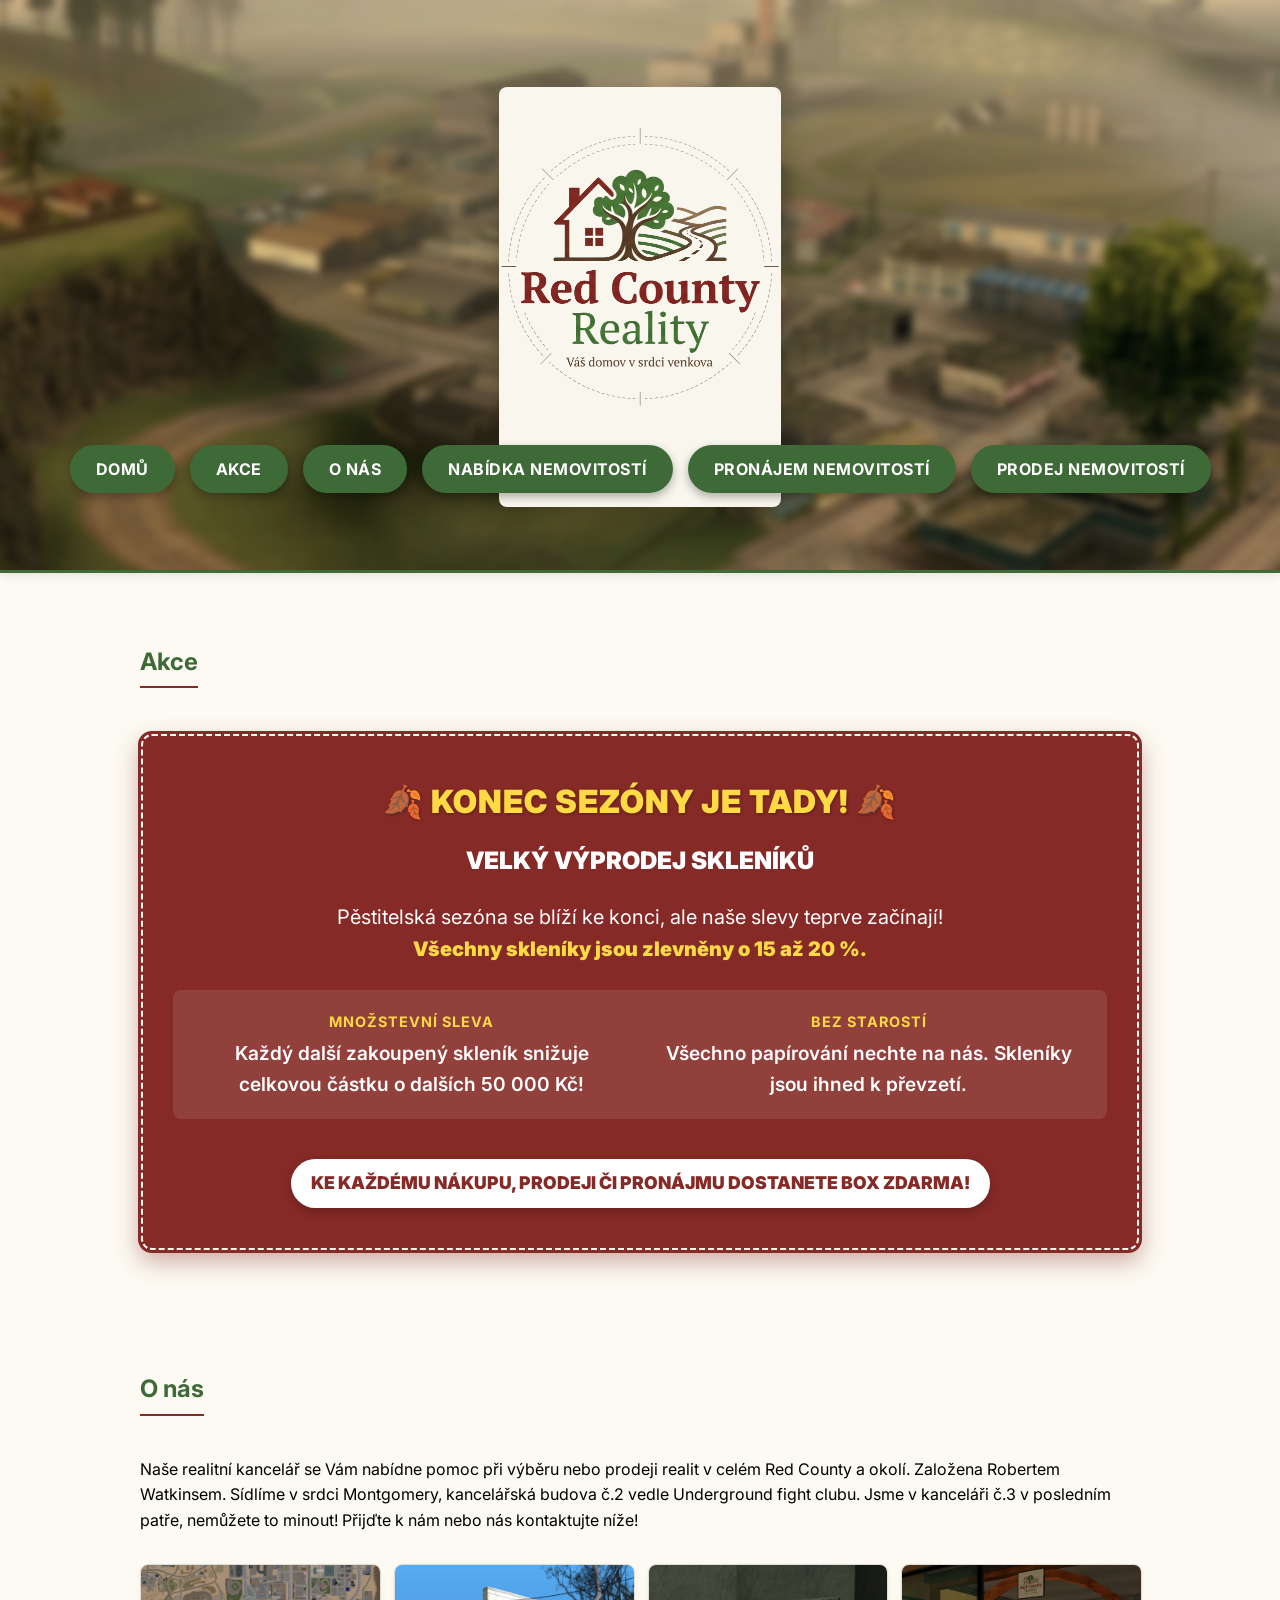
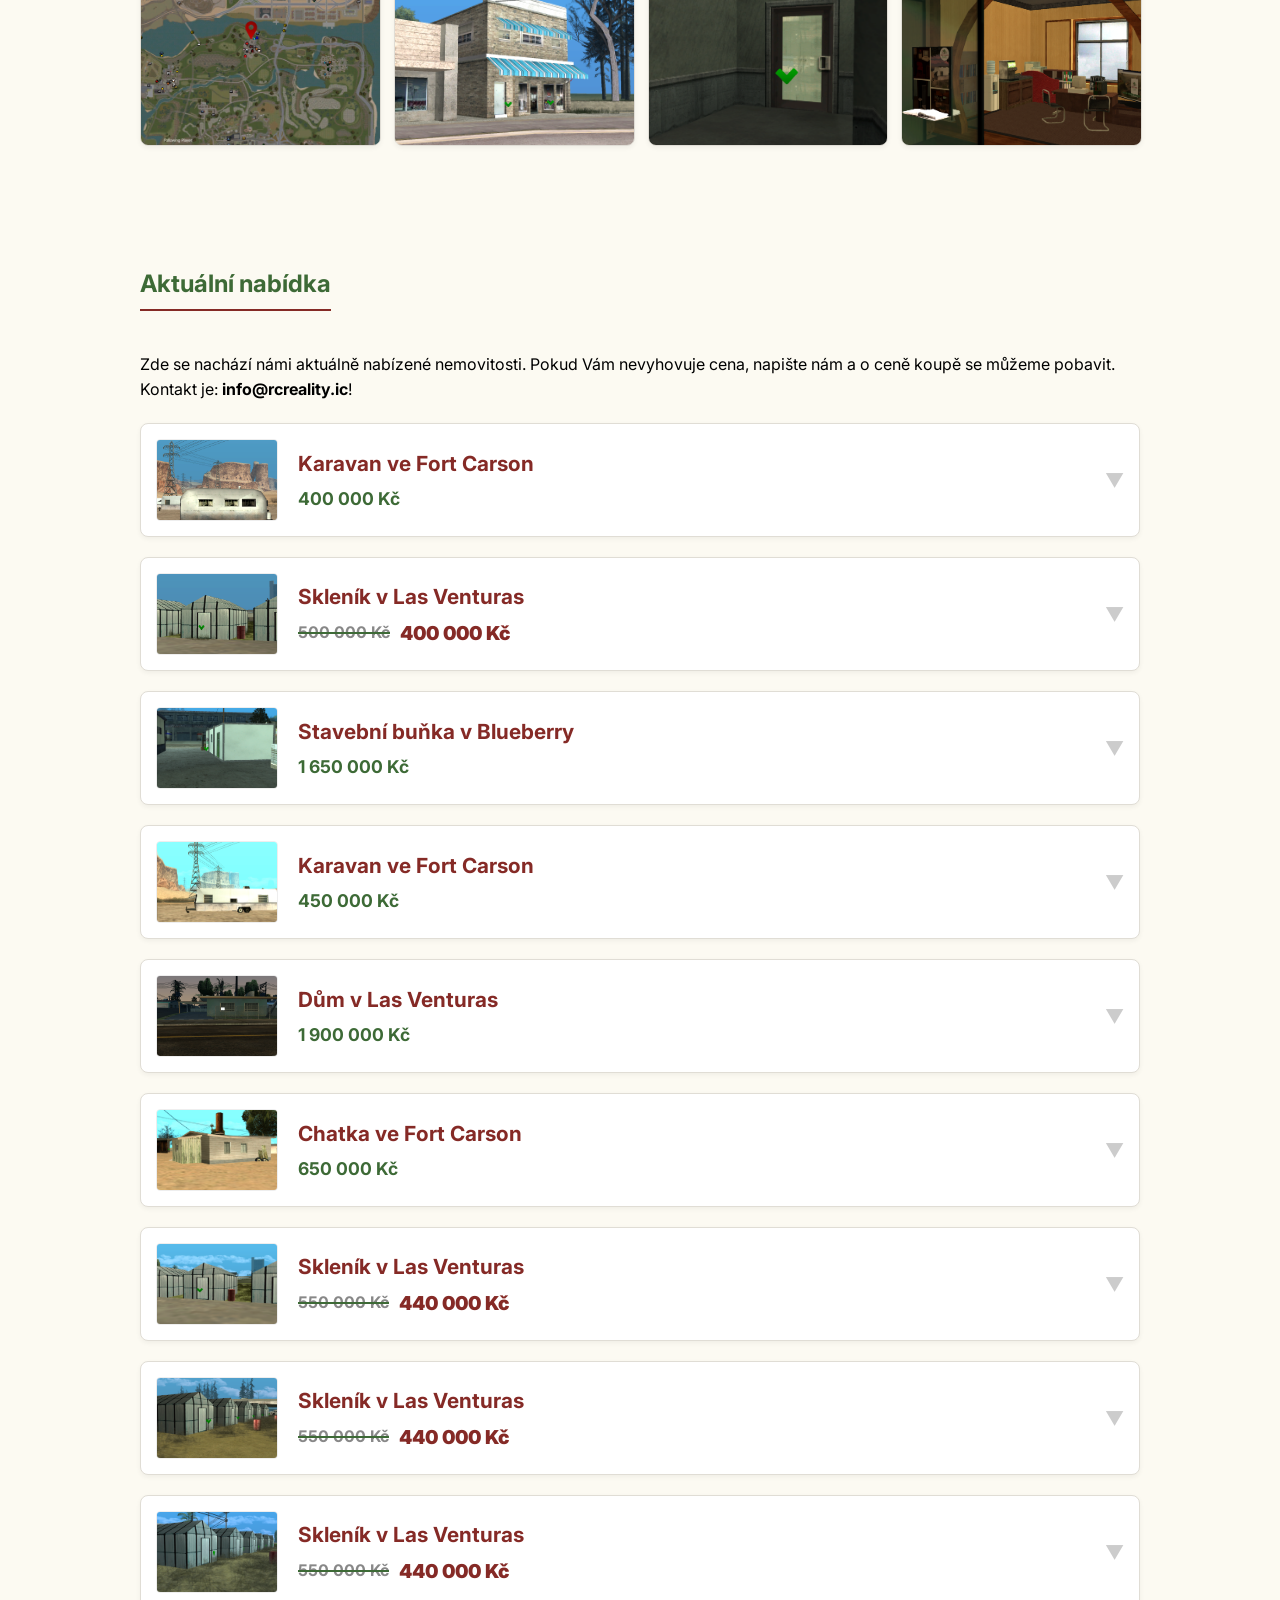
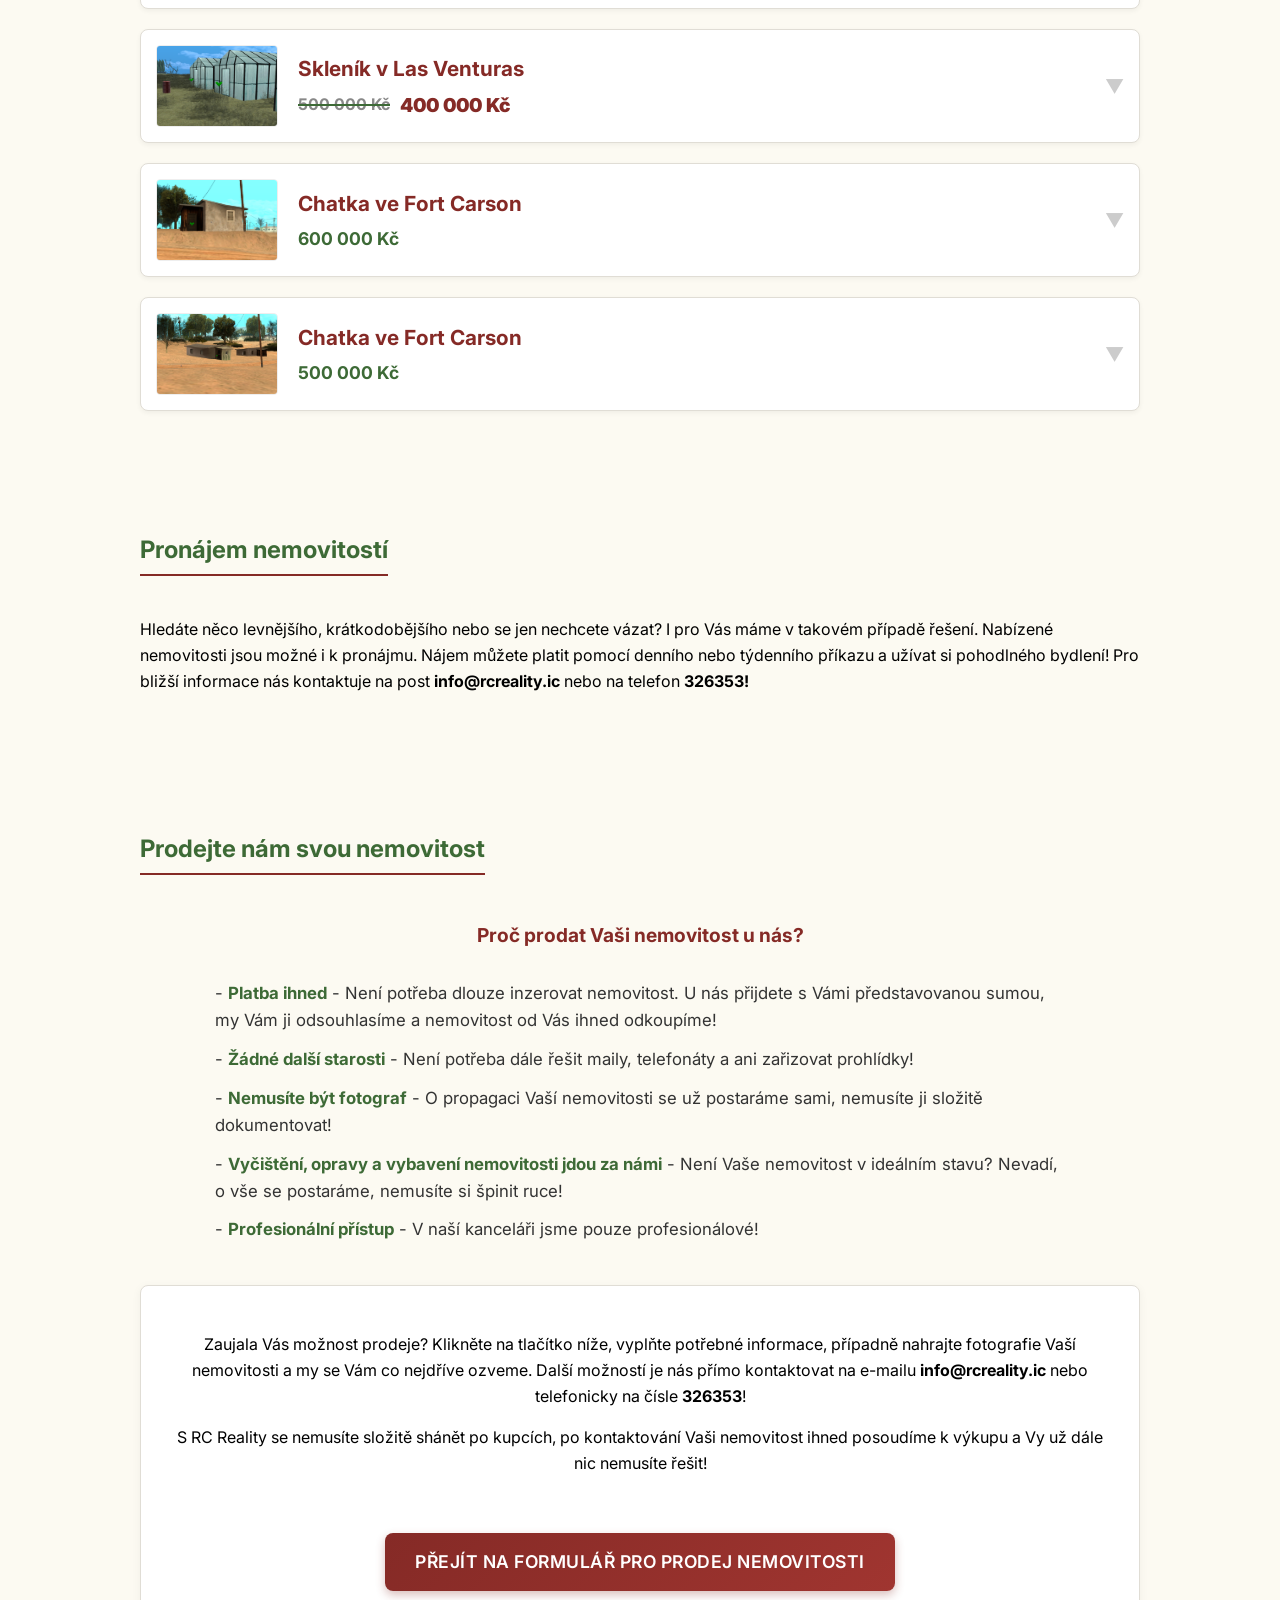
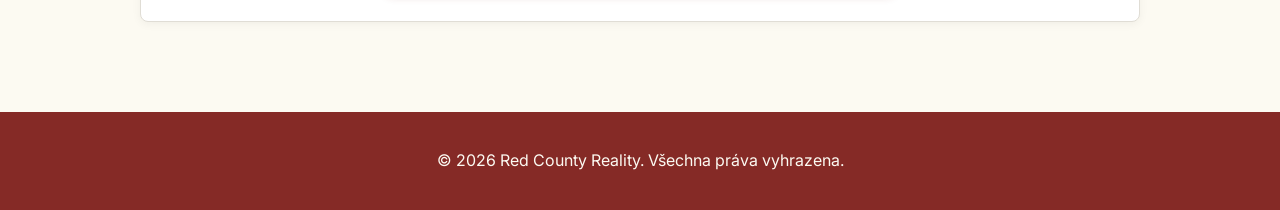
<file: index.html>
<!DOCTYPE html>
<html lang="cs">
<head>
    <meta charset="UTF-8">
    <meta name="viewport" content="width=device-width, initial-scale=1.0">
    <title>Red County Reality | Oficiální stránka</title>
    <link href="https://fonts.googleapis.com/css2?family=Inter:wght@400;600;900&display=swap" rel="stylesheet">
    <style>
        html { 
            scroll-behavior: smooth; 
            scroll-padding-top: 40px;
        }
        body { font-family: 'Inter', sans-serif; margin: 0; padding: 0; background-color: #fcfaf2; line-height: 1.6; }
        
        /* --- NOVÉ STYLY PRO ZÁHLAVÍ (HERO SEKCE) --- */
        .hero { 
            position: relative;
            text-align: center; 
            padding: 60px 20px; 
            min-height: 450px;
            display: flex;
            flex-direction: column;
            align-items: center;
            justify-content: center;
            border-bottom: 3px solid #3d6a36; 
            box-shadow: 0 2px 10px rgba(0,0,0,0.1); 
            overflow: hidden;
            z-index: 1;
        }

        /* Rozostřené pozadí záhlaví */
        .hero::before {
            content: "";
            position: absolute;
            top: -15px; left: -15px; right: -15px; bottom: -15px;
            background-image: url('Pozadíweb.png');
            background-size: cover;
            background-position: center;
            filter: blur(3px);
            z-index: -2;
        }

        /* Jemné ztmavení pozadí pro lepší kontrast */
        .hero::after {
            content: "";
            position: absolute;
            top: 0; left: 0; right: 0; bottom: 0;
            background: rgba(0, 0, 0, 0.15);
            z-index: -1;
        }

        /* Bílý box pro logo (ZVĚTŠENO A PROTAŽENO) */
        .logo-wrapper { 
            background: #f9f6ed; 
            padding: 40px 1px 100px 1px;
            border-radius: 8px;
            box-shadow: 0 10px 25px rgba(0,0,0,0.2);
            margin-bottom: 0;
            display: inline-block;
            position: relative;
            z-index: 1;
        }
        
        .logo-wrapper img { 
            max-width: 280px;
            height: auto; 
            display: block;
        }

        /* Navigace stylizovaná do zelených tlačítek (POSUNUTO NAHORU) */
        .main-nav {
            position: relative;
            z-index: 2;
            margin-top: -50px;
        }

        .main-nav ul { 
            list-style: none; 
            padding: 0; 
            display: flex; 
            justify-content: center; 
            flex-wrap: wrap;
            gap: 15px; 
            margin: 0; 
        }
        
        .main-nav a { 
            text-decoration: none; 
            background-color: var(--primary-green);
            color: #ffffff; 
            font-weight: bold; 
            text-transform: uppercase; 
            letter-spacing: 0.5px; 
            padding: 12px 24px;
            border-radius: 30px; 
            transition: all 0.3s ease; 
            box-shadow: 0 4px 10px rgba(0,0,0,0.3);
            border: 2px solid transparent;
        }
        
        .main-nav a:hover { 
            background-color: #2c4d27;
            transform: translateY(-2px);
        }

        .section { padding: 50px 20px; max-width: 1000px; margin: 0 auto; }
        .section-title { color: #3d6a36; border-bottom: 2px solid #852a26; display: inline-block; margin-bottom: 25px; padding-bottom: 5px; }

        :root {
            --primary-red: #852a26;
            --primary-green: #3d6a36;
        }

        /* --- STYLY PRO SEKCI AKCE (SKLENÍKOVÝ VÝPRODEJ) --- */
        .action-banner {
            background-color: #852a26;
            color: #ffffff;
            border: 3px dashed #f9f6ed;
            outline: 3px solid #852a26;
            outline-offset: -1px;
            border-radius: 12px;
            padding: 40px 30px;
            text-align: center;
            box-shadow: 0 10px 25px rgba(133, 42, 38, 0.4);
            margin-top: 20px;
        }

        .action-banner h3 {
            color: #ffda44; /* Zlatavá barva z letáku */
            font-size: 2rem;
            font-weight: 900;
            text-transform: uppercase;
            margin: 0 0 15px 0;
            letter-spacing: 1px;
            text-shadow: 1px 1px 3px rgba(0,0,0,0.3);
        }
        
        .action-banner h4 {
            font-size: 1.5rem;
            margin: 0 0 20px 0;
            color: #ffffff;
            font-weight: 900;
            text-transform: uppercase;
        }

        .action-info-grid {
            display: grid;
            grid-template-columns: repeat(auto-fit, minmax(250px, 1fr));
            gap: 20px;
            background: rgba(255, 255, 255, 0.1);
            padding: 20px;
            border-radius: 8px;
            margin: 25px 0;
        }

        .action-info-item {
            display: flex;
            flex-direction: column;
            gap: 5px;
        }

        .action-info-label {
            font-size: 0.9rem;
            text-transform: uppercase;
            color: #ffda44;
            font-weight: bold;
            letter-spacing: 1px;
        }

        .action-info-value {
            font-size: 1.2rem;
            font-weight: 600;
        }

        .action-prizes {
            font-size: 1.25rem;
            line-height: 1.6;
            margin-bottom: 25px;
        }

        .action-prizes strong {
            color: #ffda44;
            font-weight: 900;
        }
        
        .action-highlight {
            display: inline-block;
            background-color: #ffffff;
            color: #852a26;
            padding: 10px 20px;
            border-radius: 30px;
            font-weight: 900;
            font-size: 1.1rem;
            text-transform: uppercase;
            box-shadow: 0 4px 10px rgba(0,0,0,0.2);
            margin-top: 15px;
        }

        /* --- STYLY PRO GALERII O NÁS --- */
        .about-gallery {
            display: grid;
            grid-template-columns: repeat(auto-fit, minmax(200px, 1fr));
            gap: 15px;
            margin-top: 30px;
        }
        .about-gallery img {
            width: 100%;
            height: 180px;
            object-fit: cover;
            border-radius: 8px;
            border: 1px solid #e0ddd5;
            box-shadow: 0 2px 5px rgba(0,0,0,0.05);
            cursor: zoom-in;
            transition: all 0.3s ease;
        }
        .about-gallery img:hover {
            transform: translateY(-3px);
            box-shadow: 0 5px 15px rgba(0,0,0,0.1);
            border-color: var(--primary-green);
        }

        .property-list { display: flex; flex-direction: column; gap: 20px; width: 100%; margin-top: 20px; }
        .property-card { background: #fff; border: 1px solid #e0ddd5; border-radius: 8px; overflow: hidden; transition: all 0.3s ease; box-shadow: 0 2px 5px rgba(0,0,0,0.05); }
        .property-card:hover { border-color: var(--primary-green); box-shadow: 0 5px 15px rgba(0,0,0,0.1); }
        .property-basic { display: flex; align-items: center; padding: 15px; gap: 20px; cursor: pointer; }
        .property-img-small { width: 120px; height: 80px; object-fit: cover; border-radius: 4px; cursor: zoom-in; border: 1px solid #eee; }
        .property-info-basic { flex-grow: 1; }
        .property-title { color: var(--primary-red); font-size: 1.3rem; font-weight: bold; margin: 0 0 5px 0; }
        
        /* Nové styly pro ceny (přeškrtnutá a nová) */
        .price-container { display: flex; align-items: center; gap: 10px; flex-wrap: wrap; }
        .property-price { color: var(--primary-green); font-weight: bold; font-size: 1.1rem; }
        .property-price.old-price { 
            color: #888; 
            text-decoration: line-through; 
            text-decoration-color: var(--primary-green);
            text-decoration-thickness: 2px;
            font-size: 1rem;
        }
        .property-price.new-price {
            color: var(--primary-red);
            font-size: 1.2rem;
            font-weight: 900;
        }
        
        .toggle-icon { color: #ccc; font-size: 1.2rem; transition: transform 0.3s ease; }
        .property-details { display: none; padding: 0 20px 20px 20px; border-top: 1px dashed #e0ddd5; animation: fadeIn 0.4s ease; }
        .property-card.active .property-details { display: block; }
        .property-card.active .toggle-icon { transform: rotate(180deg); }
        
        @keyframes fadeIn { from { opacity: 0; transform: translateY(-10px); } to { opacity: 1; transform: translateY(0); } }
        
        .detail-grid { display: grid; grid-template-columns: repeat(auto-fit, minmax(200px, 1fr)); gap: 15px; margin: 20px 0; background: #fdfcf9; padding: 15px; border-radius: 6px; border: 1px solid #eee; }
        .detail-label { font-weight: bold; color: #777; font-size: 0.8rem; text-transform: uppercase; display: block; margin-bottom: 3px; }
        .detail-note { grid-column: 1 / -1; margin-top: 10px; padding-top: 10px; border-top: 1px solid #e0ddd5; font-style: italic; color: #555; }
        .property-gallery { display: flex; gap: 10px; overflow-x: auto; padding: 10px 0; margin-bottom: 15px; }
        .gallery-img { width: 150px; height: 100px; object-fit: cover; border-radius: 4px; flex-shrink: 0; border: 1px solid #eee; cursor: zoom-in; }
        .map-placeholder { width: 100%; height: 200px; background-color: #e5e3df; display: flex; align-items: center; justify-content: center; border-radius: 6px; color: #777; font-style: italic; padding: 0; border: none; }
        
        .modal { display: none; position: fixed; z-index: 1000; padding-top: 80px; left: 0; top: 0; width: 100%; height: 100%; background-color: rgba(0,0,0,0.9); overflow: auto; }
        .modal-content { margin: auto; display: block; width: 90%; max-width: 900px; border-radius: 4px; animation: zoom 0.3s; }
        @keyframes zoom { from {transform:scale(0.7); opacity: 0;} to {transform:scale(1); opacity: 1;} }
        .close-modal { position: absolute; top: 20px; right: 35px; color: #f1f1f1; font-size: 40px; font-weight: bold; cursor: pointer; transition: 0.3s; }
        .close-modal:hover { color: #bbb; }
        
        .form-container { background: #fff; padding: 30px; border-radius: 8px; border: 1px solid #e0ddd5; box-shadow: 0 2px 10px rgba(0,0,0,0.05); }
        .submit-btn { background: linear-gradient(135deg, var(--primary-red), #a03530); color: white; padding: 15px 30px; border: none; border-radius: 8px; cursor: pointer; font-weight: 600; font-size: 1.1rem; text-transform: uppercase; letter-spacing: 0.5px; transition: all 0.3s ease; box-shadow: 0 4px 10px rgba(133, 42, 38, 0.3); margin-top: 15px; text-decoration: none; display: inline-block; }
        .submit-btn:hover { background: linear-gradient(135deg, var(--primary-green), #4a8242); transform: translateY(-3px); box-shadow: 0 8px 15px rgba(61, 106, 54, 0.4); color: white; }
        .submit-btn:active { transform: translateY(1px); box-shadow: 0 2px 5px rgba(0,0,0,0.2); }
        
        .benefits-wrapper { text-align: center; margin: 30px 0; }
        .benefits-list { display: inline-block; text-align: left; list-style: none; padding: 0; max-width: 850px; margin: 0 auto; }
        .benefits-list li { margin-bottom: 12px; font-size: 1.05rem; color: #333; }
        .benefits-list strong { color: var(--primary-green); }

        footer { text-align: center; padding: 20px; background: var(--primary-red); color: #fcfaf2; margin-top: 40px; }
        
        @media (max-width: 768px) {
            .action-banner { padding: 30px 15px; }
            .action-banner h3 { font-size: 1.5rem; }
            .action-info-grid { grid-template-columns: 1fr; }
        }

        @media (max-width: 600px) {
            .property-basic { flex-direction: column; align-items: flex-start; }
            .property-img-small { width: 100%; height: 180px; }
            .detail-grid { grid-template-columns: 1fr; }
            .benefits-list { padding: 0 10px; }
            .logo-wrapper { padding: 20px 20px 50px 20px; } 
            .logo-wrapper img { max-width: 250px; }
            .main-nav { margin-top: -35px; }
        }
    </style>
</head>
<body>

    <header class="hero" id="domu">
        <div class="logo-wrapper">
            <img src="RC Reality logo square.png" alt="Red County Reality logo">
        </div>
        <nav class="main-nav">
            <ul>
                <li><a href="#domu">Domů</a></li>
                <li><a href="#Akce">Akce</a></li>
                <li><a href="#o-nas">O nás</a></li>
                <li><a href="#nabidka" class="active">Nabídka nemovitostí</a></li>
                <li><a href="#pronajem">Pronájem nemovitostí</a></li>
                <li><a href="#prodej">Prodej nemovitostí</a></li>
            </ul>
        </nav>
    </header>

    <main>
        <section id="Akce" class="section">
            <h2 class="section-title">Akce</h2>
            
            <div class="action-banner">
                <h3>🍂 Konec sezóny je tady! 🍂</h3>
                <h4>Velký výprodej skleníků</h4>
                
                <p class="action-prizes" style="margin-bottom: 10px;">
                    Pěstitelská sezóna se blíží ke konci, ale naše slevy teprve začínají!<br>
                    <strong>Všechny skleníky jsou zlevněny o 15 až 20 %.</strong>
                </p>

                <div class="action-info-grid">
                    <div class="action-info-item">
                        <span class="action-info-label">Množstevní sleva</span>
                        <span class="action-info-value">Každý další zakoupený skleník snižuje celkovou částku o dalších 50 000 Kč!</span>
                    </div>
                    <div class="action-info-item">
                        <span class="action-info-label">Bez starostí</span>
                        <span class="action-info-value">Všechno papírování nechte na nás. Skleníky jsou ihned k převzetí.</span>
                    </div>
                </div>

                <div class="action-highlight">
                    Ke každému nákupu, prodeji či pronájmu dostanete BOX ZDARMA!
                </div>
            </div>
        </section>
        
        <section id="o-nas" class="section">
            <h2 class="section-title">O nás</h2>
            <p>Naše realitní kancelář se Vám nabídne pomoc při výběru nebo prodeji realit v celém Red County a okolí. Založena Robertem Watkinsem. Sídlíme v srdci Montgomery, kancelářská budova č.2 vedle Underground fight clubu. Jsme v kanceláři č.3 v posledním patře, nemůžete to minout! Přijďte k nám nebo nás kontaktujte níže!</p>
            
            <div class="about-gallery">
                <img src="Kanclmapa.png" alt="Mapa" onclick="openModal(event, 'Kanclmapa.png')">
                <img src="Kanclvenek.png" alt="Dveře kanceláře" onclick="openModal(event, 'Kanclvenek.png')">
                <img src="Kanclchodba.png" alt="Interiér kanceláře 1" onclick="openModal(event, 'Kanclchodba.png')">
                <img src="Kanclint.png" alt="Interiér kanceláře 2" onclick="openModal(event, 'Kanclint.png')">
            </div>
        </section>

        <section id="nabidka" class="section">
            <h2 class="section-title">Aktuální nabídka</h2>
            <p>Zde se nachází námi aktuálně nabízené nemovitosti. Pokud Vám nevyhovuje cena, napište nám a o ceně koupě se můžeme pobavit. Kontakt je: <strong>info@rcreality.ic</strong>!</p>
            
            <div id="property-list" class="property-list"></div>
        </section>
        
        <section id="pronajem" class="section">
            <h2 class="section-title">Pronájem nemovitostí</h2>
            <p>Hledáte něco levnějšího, krátkodobějšího nebo se jen nechcete vázat? I pro Vás máme v takovém případě řešení. Nabízené nemovitosti jsou možné i k pronájmu. Nájem můžete platit pomocí denního nebo týdenního příkazu a užívat si pohodlného bydlení! Pro bližší informace nás kontaktuje na post <strong>info@rcreality.ic</strong> nebo na telefon <strong>326353!</strong></p>
        </section>
        
        <section id="prodej" class="section">
            <h2 class="section-title">Prodejte nám svou nemovitost</h2>
            
            <p style="font-size: 1.2rem; font-weight: bold; text-align: center; color: var(--primary-red); margin-bottom: 10px;">Proč prodat Vaši nemovitost u nás?</p>
            
            <div class="benefits-wrapper">
                <ul class="benefits-list">
                    <li>- <strong>Platba ihned</strong> - Není potřeba dlouze inzerovat nemovitost. U nás přijdete s Vámi představovanou sumou, my Vám ji odsouhlasíme a nemovitost od Vás ihned odkoupíme!</li>
                    <li>- <strong>Žádné další starosti</strong> - Není potřeba dále řešit maily, telefonáty a ani zařizovat prohlídky!</li>
                    <li>- <strong>Nemusíte být fotograf</strong> - O propagaci Vaší nemovitosti se už postaráme sami, nemusíte ji složitě dokumentovat!</li>
                    <li>- <strong>Vyčištění, opravy a vybavení nemovitosti jdou za námi</strong> - Není Vaše nemovitost v ideálním stavu? Nevadí, o vše se postaráme, nemusíte si špinit ruce!</li>
                    <li>- <strong>Profesionální přístup</strong> - V naší kanceláři jsme pouze profesionálové!</li>
                </ul>
            </div>
            
            <div class="form-container" style="text-align: center;">
                <p>Zaujala Vás možnost prodeje? Klikněte na tlačítko níže, vyplňte potřebné informace, případně nahrajte fotografie Vaší nemovitosti a my se Vám co nejdříve ozveme. Další možností je nás přímo kontaktovat na e-mailu <strong>info@rcreality.ic</strong> nebo telefonicky na čísle <strong>326353</strong>!</p>
                <p>S RC Reality se nemusíte složitě shánět po kupcích, po kontaktování Vaši nemovitost ihned posoudíme k výkupu a Vy už dále nic nemusíte řešit!</p>
                <br>
                <a href="https://docs.google.com/forms/d/e/1FAIpQLSdKpRIR8boq6Z_XTmmpO4niAh1ASiiyqCHdxPTrrCUVg0iHlA/viewform?usp=publish-editor" target="_blank" class="submit-btn">Přejít na formulář pro prodej nemovitosti</a>
            </div>
        </section>
    </main>

    <div id="image-modal" class="modal" onclick="closeModal()">
        <span class="close-modal">&times;</span>
        <img class="modal-content" id="modal-img">
    </div>

    <footer>
        <p>&copy; 2026 Red County Reality. Všechna práva vyhrazena.</p>
    </footer>

    <script>
        const propertiesData = [
            {
                title: "Karavan ve Fort Carson",
                price: "400 000 Kč",
                type: "Karavan",
                size: "25 m²",
                rooms: "2+kk",
                garage: "Místo před karavanem na 1 auto",
                note: "Krásné bydlení nedaleko mnohých přírodních památek.",
                image: "KarFortvenek.png",
                gallery: [
                    "KarFortvenek.png",
                    "KarFortint1.png",
                    "KarFortint2.png"
                ],
                location: "Fort Carson",
                mapImage: "Mapa KarFort.png"
            },
            {
                title: "Skleník v Las Venturas",
                price: "500 000 Kč",
                newPrice: "400 000 Kč",
                type: "Skleník",
                size: "15 m²",
                rooms: "1",
                garage: "V okolí skleníku prostor na parkování",
                note: "Skleník přímo na kraji Las Venturas",
                image: "SklLVvenek.png",
                gallery: [
                    "SklLVvenek.png",
                    "SklLVint.png",
                ],
                location: "Las Venturas",
                mapImage: "Mapa SklLV.png"
            },
            {
                title: "Stavební buňka v Blueberry",
                price: "1 650 000 Kč",
                type: "Stavební buňka",
                size: "20 m²",
                rooms: "1 místnost + chodba",
                garage: "V okolí prostor na parkování",
                note: "Prakticky lokalizovaná buňka využitelná jako sklad v přímé blízkosti kupce surovin",
                image: "BunkaBBexterier.png",
                gallery: [
                    "BunkaBBexterier.png",
                    "BunkaBBexterier2.png",
                    "BunkaBBinterier.png",
                    "BunkaBBinterier2.png"
                ],
                location: "Blueberry",
                mapImage: "Mapa BunkaBB.png"
            },
            {
                title: "Karavan ve Fort Carson",
                price: "450 000 Kč",
                type: "Karavan",
                size: "25 m²",
                rooms: "2+kk",
                garage: "Místo před karavanem na 1 auto",
                note: "Krásné bydlení nedaleko mnohých přírodních památek.",
                image: "KarFort2venek.png",
                gallery: [
                    "KarFort2venek.png",
                    "KarFort2int1.png",
                    "KarFort2int2.png"
                ],
                location: "Fort Carson",
                mapImage: "Mapa KarFort.png"
            },
            {
                title: "Dům v Las Venturas",
                price: "1 900 000 Kč",
                type: "Dům",
                size: "100 m²",
                rooms: "3+1",
                garage: "Před domem kryté parkování pro 2 auta",
                note: "Krásný prostorný dům s novými podlahami v Las Venturas. Vchod zabezpečen bezpečnostním zámkem.",
                image: "DůmLVexteriér.png",
                gallery: [
                    "DůmLVložnice1.png",
                    "DůmLVložnice2.png",
                    "DůmLVobývak.png",
                    "DůmLVkuchyn.png",
                    "DůmLVkoupelna.png",
                    "DůmLVchodba.png"
                ],
                location: "Las Venturas",
                mapImage: "Mapa DůmLV.png"
            },
            {
                title: "Chatka ve Fort Carson",
                price: "650 000 Kč",
                type: "Chatka",
                size: "35 m²",
                rooms: "2+kk",
                garage: "V okolí prostor na parkování",
                note: "Útulná moderně vybavená chatka ve Fort Carson.",
                image: "ChatkaFortexteriér.png",
                gallery: [
                    "ChatkaFortložnice1.png",
                    "ChatkaFortložnice2.png",
                    "ChatkaFortobývak.png",
                    "ChatkaFortkoupelna.png"
                ],
                location: "Fort Carson",
                mapImage: "Mapa ChatkaFort.png"
            },
            {
                title: "Skleník v Las Venturas",
                price: "550 000 Kč",
                newPrice: "440 000 Kč",
                type: "Skleník",
                size: "15 m²",
                rooms: "1",
                garage: "V okolí skleníku prostor na parkování",
                note: "Skleník přímo na kraji Las Venturas",
                image: "SklLV2venek.png",
                gallery: [
                    "SklLV2venek.png",
                    "SklLV2int.png"
                ],
                location: "Las Venturas",
                mapImage: "Mapa SklLV.png"
            },
            {
                title: "Skleník v Las Venturas",
                price: "550 000 Kč",
                newPrice: "440 000 Kč",
                type: "Skleník",
                size: "15 m²",
                rooms: "1",
                garage: "V okolí skleníku prostor na parkování",
                note: "Skleník přímo na kraji Las Venturas",
                image: "SklLV3venek.png",
                gallery: [
                    "SklLV3venek.png",
                    "SklLV3int1.png",
                    "SklLV3int2.png"
                ],
                location: "Las Venturas",
                mapImage: "Mapa SklLV3.png"
            },
            {
                title: "Skleník v Las Venturas",
                price: "550 000 Kč",
                newPrice: "440 000 Kč",
                type: "Skleník",
                size: "15 m²",
                rooms: "1",
                garage: "V okolí skleníku prostor na parkování",
                note: "Skleník přímo na kraji Las Venturas",
                image: "SklLV4venek.png",
                gallery: [
                    "SklLV4venek.png",
                    "SklLV4int1.png"
                ],
                location: "Las Venturas",
                mapImage: "Mapa SklLV3.png"
            },
            {
                title: "Skleník v Las Venturas",
                price: "500 000 Kč",
                newPrice: "400 000 Kč",
                type: "Skleník",
                size: "15 m²",
                rooms: "1",
                garage: "V okolí skleníku prostor na parkování",
                note: "Skleník přímo na kraji Las Venturas",
                image: "SklLV5venek.png",
                gallery: [
                    "SklLV5venek.png",
                    "SklLV5int1.png"
                ],
                location: "Las Venturas",
                mapImage: "Mapa SklLV3.png"
            },
            {
                title: "Chatka ve Fort Carson",
                price: "600 000 Kč",
                type: "Chatka",
                size: "35 m²",
                rooms: "2+kk",
                garage: "V okolí prostor na parkování",
                note: "Útulná prosvětlená chatka ve Fort Carson.",
                image: "ChatkaFort2exteriér.png",
                gallery: [
                    "ChatkaFort2ložnice1.png",
                    "ChatkaFort2obývak.png"
                ],
                location: "Fort Carson",
                mapImage: "Mapa ChatkaFort.png"
            },
            {
                title: "Chatka ve Fort Carson",
                price: "500 000 Kč",
                type: "Chatka",
                size: "25 m²",
                rooms: "2+kk",
                garage: "V okolí prostor na parkování",
                note: "Útulné bydlení ve Fort Carson.",
                image: "ChatkaFort3exteriér.png",
                gallery: [
                    "ChatkaFort3exteriér.png",
                    "KarFortint1.png",
                    "KarFortint2.png"
                ],
                location: "Fort Carson",
                mapImage: "Mapa ChatkaFort.png"
            }
        ];

        function renderProperties() {
            const container = document.getElementById('property-list');
            if (!container) return;
            
            propertiesData.forEach(p => {
                const card = document.createElement('div');
                card.className = 'property-card';

                let galleryHtml = p.gallery.map(img => 
                    `<img src="${img}" class="gallery-img" alt="Detail" onclick="openModal(event, '${img}')">`
                ).join('');
                
                let priceHtml = '';
                if (p.newPrice) {
                    priceHtml = `
                        <div class="price-container">
                            <span class="property-price old-price">${p.price}</span>
                            <span class="property-price new-price">${p.newPrice}</span>
                        </div>
                    `;
                } else {
                    priceHtml = `<div class="property-price">${p.price}</div>`;
                }

                card.innerHTML = `
                    <div class="property-basic" onclick="toggleDetail(this)">
                        <img src="${p.image}" class="property-img-small" alt="Náhled" onclick="openModal(event, '${p.image}')">
                        <div class="property-info-basic">
                            <h3 class="property-title">${p.title}</h3>
                            ${priceHtml}
                        </div>
                        <span class="toggle-icon">▼</span>
                    </div>
                    <div class="property-details">
                        <div class="detail-grid">
                            <div><span class="detail-label">Typ</span>${p.type}</div>
                            <div><span class="detail-label">Plocha</span>${p.size}</div>
                            <div><span class="detail-label">Pokoje</span>${p.rooms}</div>
                            <div><span class="detail-label">Garáž</span>${p.garage}</div>
                            <div class="detail-note">
                                <span class="detail-label">Poznámka makléře</span>
                                ${p.note}
                            </div>
                        </div>
                        <div class="detail-label">Další fotografie</div>
                        <div class="property-gallery">
                            ${galleryHtml}
                        </div>
                        <div class="map-placeholder">
                            <img src="${p.mapImage}" style="width: 100%; height: 100%; object-fit: cover; border-radius: 6px; cursor: zoom-in;" alt="Mapa lokality" onclick="openModal(event, '${p.mapImage}')">
                        </div>
                    </div>
                `;
                container.appendChild(card);
            });
        }

        function toggleDetail(element) {
            element.parentElement.classList.toggle('active');
        }

        function openModal(event, imgSrc) {
            event.stopPropagation();
            const modal = document.getElementById('image-modal');
            const modalImg = document.getElementById('modal-img');
            if(modal && modalImg) {
                modal.style.display = "block";
                modalImg.src = imgSrc;
            }
        }

        function closeModal() {
            const modal = document.getElementById('image-modal');
            if(modal) modal.style.display = "none";
        }

        document.addEventListener('DOMContentLoaded', renderProperties);
    </script>
</body>
</html>
</file>
